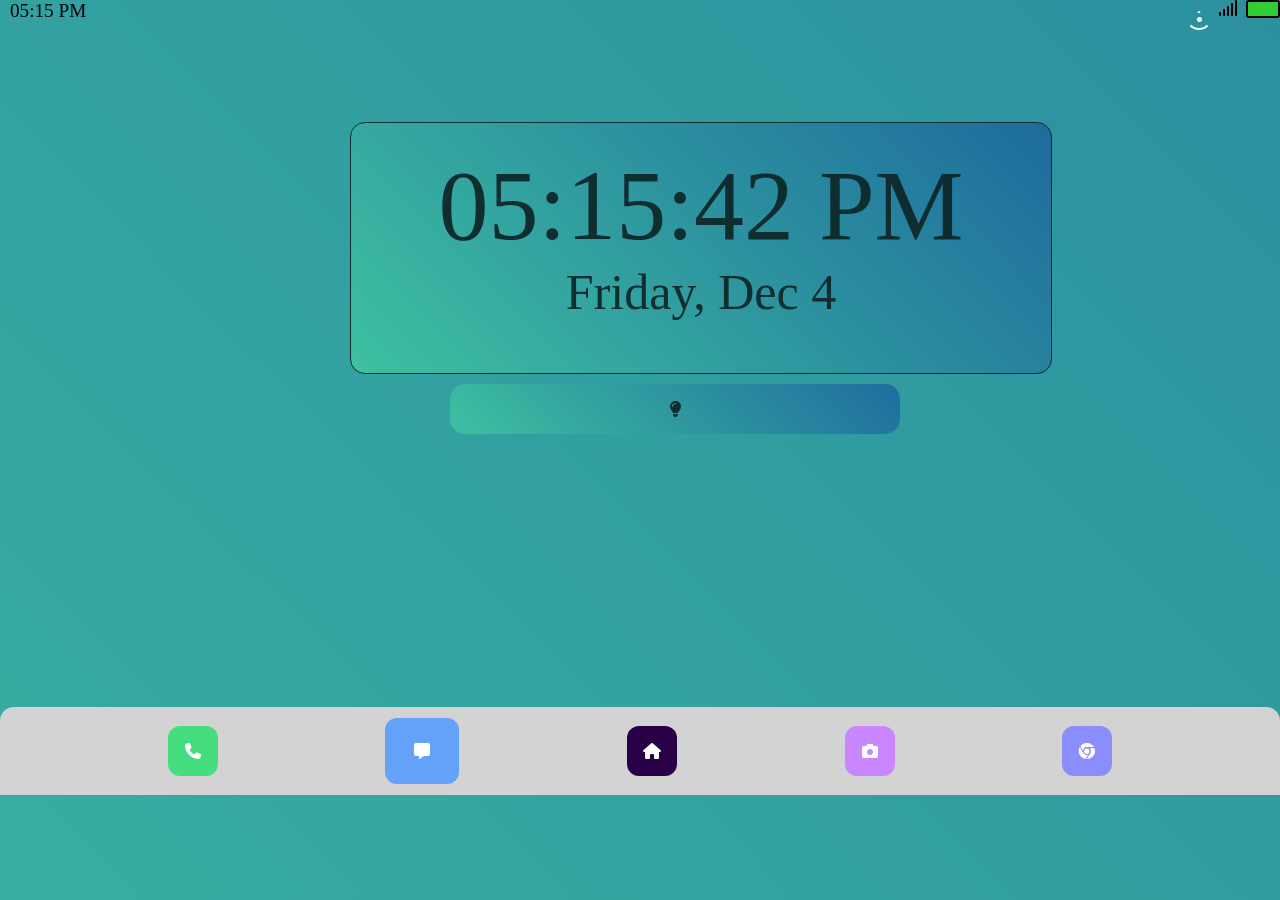
<file: index.html>
<!DOCTYPE html>
<html lang="en">
<head>
    <meta charset="UTF-8">
    <meta name="viewport" content="width=device-width, initial-scale=1.0">
    <title>Mobile OS</title>
    <link rel="stylesheet" href="style.css">
    <script src="index.js" defer></script>
    <link rel="stylesheet" href="https://cdnjs.cloudflare.com/ajax/libs/font-awesome/6.5.2/css/all.min.css" integrity="sha512-SnH5WK+bZxgPHs44uWIX+LLJAJ9/2PkPKZ5QiAj6Ta86w+fsb2TkcmfRyVX3pBnMFcV7oQPJkl9QevSCWr3W6A==" crossorigin="anonymous" referrerpolicy="no-referrer"/>
</head>
<body>
    <header>
        <div class="time">
            <p id="time"></p>
        </div>
        <div class="status_icons">
            <div class="wifi">
                <span class="dot"></span>
                <span class="arc arc1"></span>
                <span class="arc arc2"></span>
                <span class="arc arc3"></span>
            </div>
            <div class="network"><i class="fa-solid fa-signal"></i></div>
            <div class="battery">
                <div id="level" class="level"></div>
                <h2 id="status" class="status">Checking battery...</h2>
            </div>
        </div>
    </header>
    <div class="big_time">
        <center>
        <p id="big_time" style="margin-top:25px;"></p>
        <p id="date"  style="font-size:50px;"></p>
        </center>
    </div>
    <div class="flashlight">
        <i class="fa-solid fa-lightbulb"></i>
    </div>
    <footer>
        <div class="icons">
            <a href="phone.html">
        <div class="phone">
            <i class="fa-solid fa-phone"></i>
        </div></a>
        <a href="message.html">
        <div class="message">
            <i class="fa-solid fa-message"></i>
        </div>
        </a>
        <a href="index.html">
        <div class="home">
            <i class="fa-solid fa-house"></i>
        </div></a>
        <a href="camera.html">
        <div class="camera">
            <i class="fa-solid fa-camera"></i>
            </div>
            </a>
            <a href="https://www.google.com/?zx=1757663714748&no_sw_cr=1">
            <div class="chrome">
                <i class="fa-brands fa-chrome"></i>
            </div>
            </a>
            </div>
    </footer>
</body>
</html>
</file>
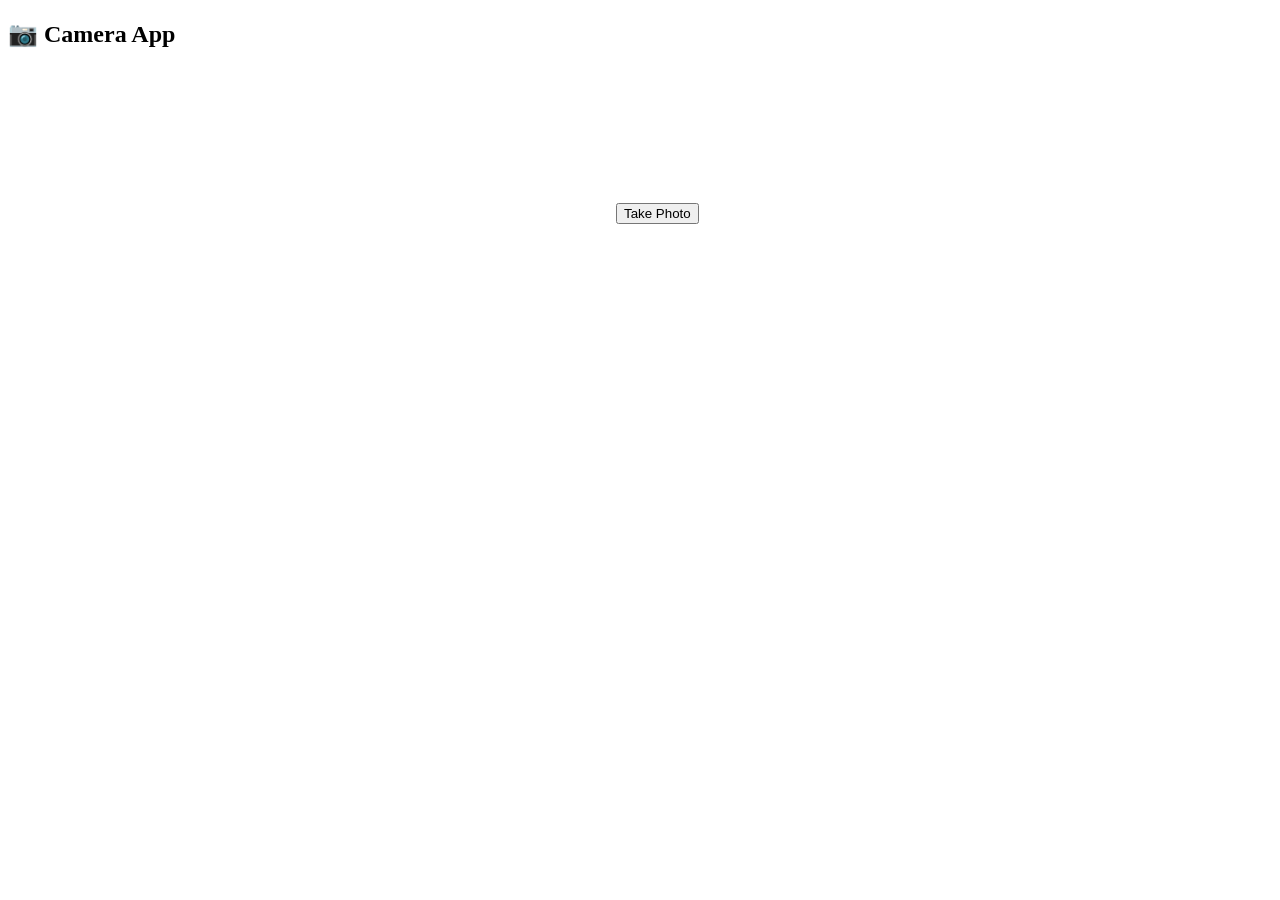
<file: camera.html>
<!DOCTYPE html>
<html lang="en">
<head>
    <meta charset="UTF-8">
    <meta name="viewport" content="width=device-width, initial-scale=1.0">
    <title>Document</title>
</head>
<body>
    <h2>📷 Camera App</h2>

  <!-- Live Camera Feed -->
  <video id="camera" autoplay></video>

  <!-- Captured Photo -->
  <canvas id="snapshot"></canvas>

  <!-- Capture Button -->
  <button id="capture">Take Photo</button>
  <script>
    const video = document.getElementById('camera');
    const canvas = document.getElementById('snapshot');
    const captureBtn = document.getElementById('capture');
    const context = canvas.getContext('2d');

    // Access webcam
    navigator.mediaDevices.getUserMedia({ video: true })
      .then(stream => {
        video.srcObject = stream;
      })
      .catch(err => {
        alert("Camera access denied: " + err);
      });

    // Take snapshot
    captureBtn.addEventListener('click', () => {
      context.drawImage(video, 0, 0, canvas.width, canvas.height);
    });
  </script>
</body>
</html>
</file>
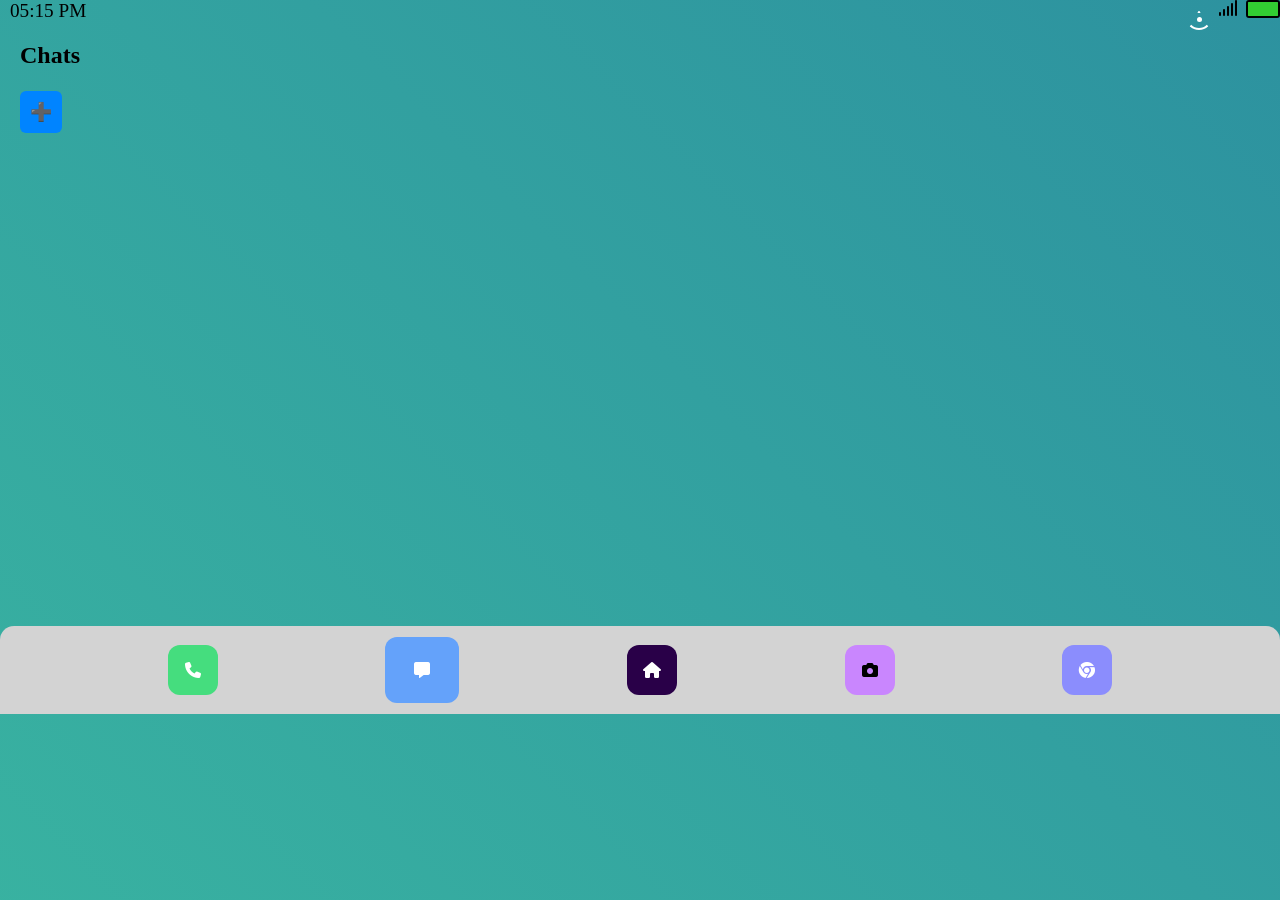
<file: message.html>
<!DOCTYPE html>
<html lang="en">
<head>
    <meta charset="UTF-8">
    <meta name="viewport" content="width=device-width, initial-scale=1.0">
    <title>message</title>
    <link rel="stylesheet" href="style.css">
    <script src="index.js" defer></script>
    <script src="message.js" defer></script>
    <link rel="stylesheet" href="https://cdnjs.cloudflare.com/ajax/libs/font-awesome/6.5.2/css/all.min.css" integrity="sha512-SnH5WK+bZxgPHs44uWIX+LLJAJ9/2PkPKZ5QiAj6Ta86w+fsb2TkcmfRyVX3pBnMFcV7oQPJkl9QevSCWr3W6A==" crossorigin="anonymous" referrerpolicy="no-referrer"/>
</head>
<body>
    <header>
        <div class="time">
            <p id="time"></p>
        </div>
        <div class="status_icons">
            <div class="wifi">
                <span class="dot"></span>
                <span class="arc arc1"></span>
                <span class="arc arc2"></span>
                <span class="arc arc3"></span>
            </div>
            <div class="network"><i class="fa-solid fa-signal"></i></div>
            <div class="battery">
                <div id="level" class="level"></div>
                <h2 id="status" class="status">Checking battery...</h2>
            </div>
        </div>
    </header>
    <div id="home" class="messenger_container">
        <h2>Chats</h2>
        <div id="chat_list"></div>
        <button id="new_chat_button">➕</button>
    </div>
    <div id="chat_page" class="page hidden">
        <button id="back_button">⬅ Back</button>
        <h2 id="chat_title">New Chat</h2>
        <div id="chat_messages"></div>
        <div class="chat_input">
            <input type="text" id="message_input" placeholder="Type a message ...">
            <button id="send_button">Send</button>
        </div>
    </div>
        <footer style="margin-top:473px;">
  <div class="icons">
    <a href="phone.html"><div class="phone"><i class="fa-solid fa-phone"></i></div></a>
    <a href="message.html"><div class="message"><i class="fa-solid fa-message"></i></div></a>
    <a href="index.html"><div class="home"><i class="fa-solid fa-house"></i></div></a>
    <div class="camera"><i class="fa-solid fa-camera"></i></div>
    <a href="https://www.google.com/"><div class="chrome"><i class="fa-brands fa-chrome"></i></div></a>
  </div>
</footer>
</body>
</html>
</file>
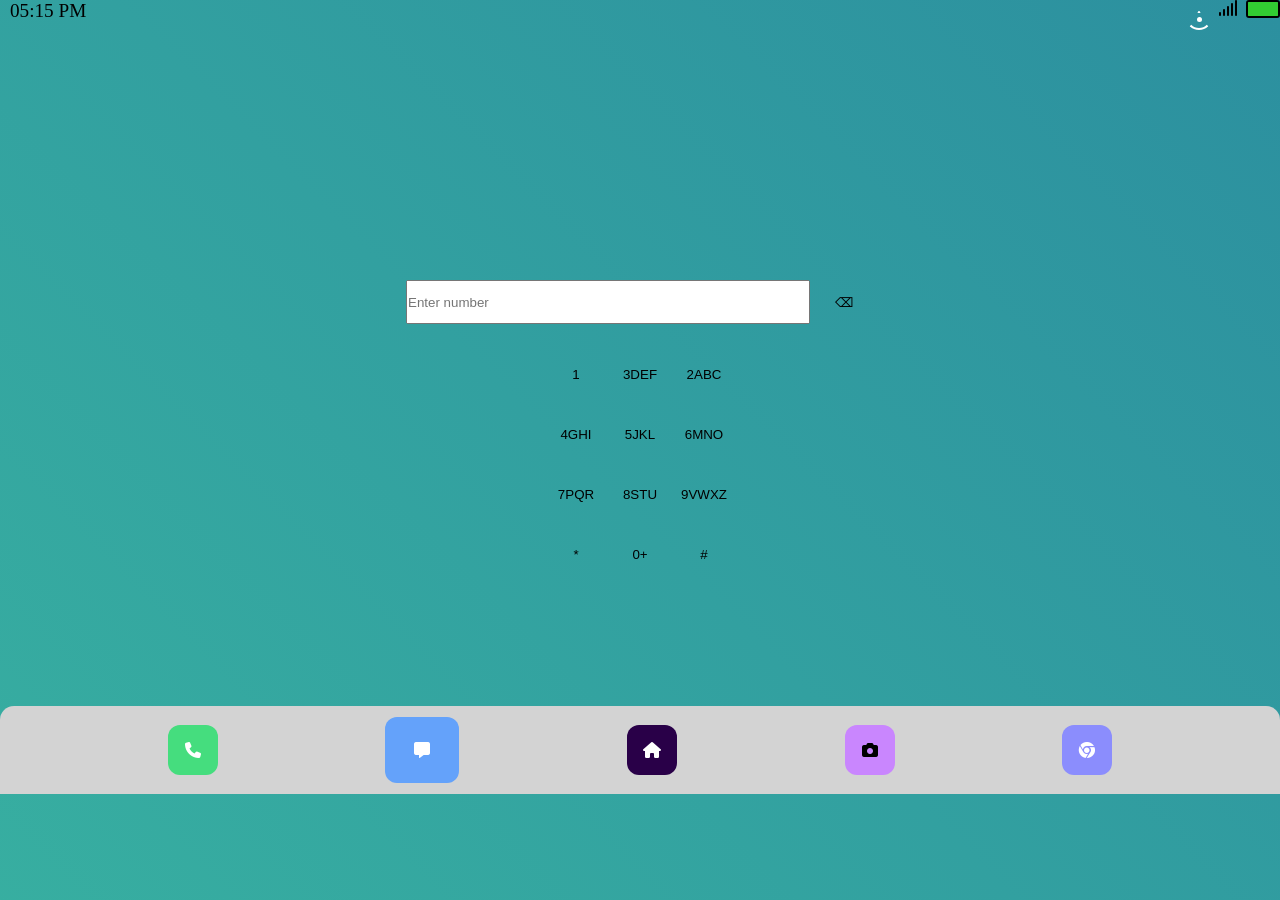
<file: phone.html>
<!DOCTYPE html>
<html lang="en">
<head>
    <meta charset="UTF-8">
    <meta name="viewport" content="width=device-width, initial-scale=1.0">
    <title>Dial</title>
    <link rel="stylesheet" href="style.css">
    <script src="index.js" defer></script>
    <link rel="stylesheet" href="https://cdnjs.cloudflare.com/ajax/libs/font-awesome/6.5.2/css/all.min.css" integrity="sha512-SnH5WK+bZxgPHs44uWIX+LLJAJ9/2PkPKZ5QiAj6Ta86w+fsb2TkcmfRyVX3pBnMFcV7oQPJkl9QevSCWr3W6A==" crossorigin="anonymous" referrerpolicy="no-referrer"/>
</head>
<body>
    <header>
        <div class="time">
            <p id="time"></p>
        </div>
        <div class="status_icons">
            <div class="wifi">
                <span class="dot"></span>
                <span class="arc arc1"></span>
                <span class="arc arc2"></span>
                <span class="arc arc3"></span>
            </div>
            <div class="network"><i class="fa-solid fa-signal"></i></div>
            <div class="battery">
                <div id="level" class="level"></div>
                <h2 id="status" class="status">Checking battery...</h2>
            </div>
        </div>
    </header>
    <center>
    <div class="dialer">
        <div class="dialer_screen">
            <input type="text" id="number" placeholder="Enter number"readonly>
             <button onclick="backspace()">⌫</button>
        </div>
        <div class="dial_pad">
            <div class="row">
                <button onclick="typeValue('1')">1</button>
                <button onclick="typeValue('3')">3DEF</button>
                <button onclick="typeValue('2')">2ABC</button>
            </div>
            <div class="row">
                <button onclick="typeValue('4')">4GHI</button>
                <button onclick="typeValue('5')">5JKL</button>
                <button onclick="typeValue('6')">6MNO</button>
            </div>
            <div class="row">
                <button onclick="typeValue('7')">7PQR</button>
                <button onclick="typeValue('8')">8STU</button>
                <button onclick="typeValue('9')">9VWXZ</button>
            </div>
            <div class="row">
                <button onclick="typeValue('')">*</button>
                <button onclick="typeValue('0')">0+</button>
                <button onclick="typeValue('#')">#</button>
            </div>
        </div>
    </div>
    </center>
    <footer>
        <div class="icons">
            <a href="phone.html">
        <div class="phone">
            <i class="fa-solid fa-phone"></i>
        </div></a>
        <a href="message.html">
        <div class="message">
            <i class="fa-solid fa-message"></i>
        </div>
        </a>
        <a href="index.html">
        <div class="home">
            <i class="fa-solid fa-house"></i>
        </div></a>
        <div class="camera">
            <i class="fa-solid fa-camera"></i>
            </div>
            <a href="https://www.google.com/?zx=1757663714748&no_sw_cr=1">
            <div class="chrome">
                <i class="fa-brands fa-chrome"></i>
            </div>
            </a>
            </div>
    </footer>
</body>
</html>
</file>
<file: style.css>
* {
  margin: 0;
  padding: 0;
}
header {
  display: flex;
  justify-content: flex-end;
  align-items: center;
  gap: 10px;
}
.time {
  flex: 1;
  font-size: 1.2rem;
  padding-left: 10px;
}
.battery {
  width: 30px;
  height: 14px;
  border: 2px solid black;
  border-radius: 3px;
  position: relative;
  overflow: hidden;
}
.battery::after {
  content: "";
  position: absolute;
  top: 25%;
  right: -5px;
  width: 3px;
  height: 50%;
  background: black;
  border-radius: 1px;
}
.level {
  height: 100%;
  background: limegreen;
  width: 0%;
  transition: width 0.5s ease, background 0.5s ease;
}
.status {
  font-size: 0.9rem;
  font-weight: bold;
}
.status_icons {
  display: flex;
  gap: 8px;
}
.wifi {
    position:relative;
    width:22px;
    height:22px;
    display:flex;
    justify-content:center;
    align-items:center;
}
.wifi .dot {
    width:5px;
    height:5px;
    border-radius:50%;
    background:white;
    position:absolute;
    bottom:0;
}
.arc {
    position:absolute;
    border:2px solid white;
    border-radius:50%;
    border-top-color:transparent;
    border-left-color:transparent;
    border-right-color:transparent;
    opacity:1;
}
.arc1 {
    width:10px;
    height:10px;
    bottom:-2px;
}
.arc1 {
    width:16px;
    height:16px;
    bottom:-5px;
}
.arc1 {
    width:22px;
    height:22px;
    bottom:-8px;
}
.big_time {
    font-size:100px;
    border:1px solid black;
    height:250px;
    width:700px;
    align-items:center;
    justify-content:center;
    border-radius:15px;
    margin-left:350px;
    margin-top:100px;
    background: linear-gradient(45deg, #43cea2, #185a9d);
    opacity:0.7;
}
footer {
  display:flex;
  margin-top:26%;
}
.icons{
  width:100%;
  display:flex;
  justify-content:space-evenly;
  align-items:center;
  background-color:#d3d3d3;
  height:88px;
  border-radius: 14px;
  border-bottom-left-radius:0px;
  border-bottom-right-radius:0px;
}
.phone {
  background-color:#45Dd7E;
  height:50px;
  width:50px;
  display:flex;
  align-items:center;
  justify-content:center;
  border-radius:12px;
}
.message {
  background-color:#64A2FA;
  height:50px;
  width:50px;
  display:flex;
  align-items:center;
  justify-content:center;
  border-radius:12px;
}
.camera {
  background-color:#C986FE;
  height:50px;
  width:50px;
  display:flex;
  align-items:center;
  justify-content:center;
  border-radius:12px;
}
.chrome {
  background-color:#8B8DFD;
  height:50px;
  width:50px;
  display:flex;
  align-items:center;
  justify-content:center;
  border-radius:12px;
}
.home {
  background-color:#290048;
  height:50px;
  width:50px;
  display:flex;
  align-items:center;
  justify-content:center;
  border-radius:12px;
}
body {
  background: linear-gradient(45deg, #43cea2, #185a9d);
  animation: gradientshift 12s ease infinite;
  background-size: 400% 400%;
}
@keyframes gradientshift {
  0% {
    background-position: 0% 50%;
  }
  50% {
    background-position: 100% 50%;
  }
  100% {
    background-position: 0% 50%;
  }
}
.flashlight {
  position: absolute;
  width: 450px;
  height: 50px;
  display: flex;
  justify-content: center;
  align-items: center;
  margin-top:10px;
  margin-left:450px;
  background: linear-gradient(45deg, #43cea2, #185a9d);
  opacity:0.7;
  border-radius:15px; 
}
a {
  text-decoration:none;
  color:white;
}
.dial_pad button{
  height:60px;
  width:60px;
  border:none;
  background:transparent;
}
.dialer_screen input{
  height:40px;
  width:400px;
  margin-bottom:20px;
}
.dialer{
  margin-top:250px;
  margin-bottom:-211px
}
.dialer_screen button{
  height:60px;
  width:60px;
  border:none;
  background:transparent;
}
.messenger_container {
      padding: 20px;
    }
    #chat_list {
      margin-top: 10px;
      background: rgba(0,0,0,0.2);
      border-radius: 8px;
      overflow-y: auto;
      max-height: 60vh;
    }
    .chat_item {
      padding: 12px;
      border-bottom: 1px solid rgba(255,255,255,0.2);
      cursor: pointer;
    }
    .chat_item:hover {
      background: rgba(255,255,255,0.1);
    }
    #new_chat_button {
      margin-top: 12px;
      padding: 10px;
      background: #0084ff;
      border: none;
      border-radius: 6px;
      color: white;
      font-size: 18px;
      cursor: pointer;
    }

    /* Chat page */
    .page {
      display: flex;
      flex-direction: column;
      height: 100vh;
    }
    #back_button {
      background: #333;
      color: white;
      padding: 12px;
      border: none;
      cursor: pointer;
    }
    #chat_title {
      padding: 10px;
      font-size: 20px;
      font-weight: bold;
    }
    #chat_messages {
      flex: 1;
      display: flex;
      flex-direction: column;
      padding: 10px;
      overflow-y: auto;
      background: rgba(0,0,0,0.2);
    }
    .chat_input {
      display: flex;
      gap: 5px;
      padding: 10px;
      background: #fff;
    }
    .chat_input input {
      flex: 1;
      padding: 10px;
      border-radius: 6px;
      border: 1px solid #ccc;
    }
    .chat_input button {
      padding: 10px 16px;
      background: #0084ff;
      color: white;
      border: none;
      border-radius: 6px;
      cursor: pointer;
    }

    .message {
      margin: 5px 0;
      padding: 8px 12px;
      border-radius: 12px;
      max-width: 70%;
      word-wrap: break-word;
    }
    .sent {
      background: #0084ff;
      color: white;
      align-self: flex-end;
    }
    .received {
      background: #eee;
      color: black;
      align-self: flex-start;
    }
    .hidden { 
      display: none; 
    }
    .message_container{
      display:flex;
      flex-direction:column;
      height:100vh;
    }
</file>
